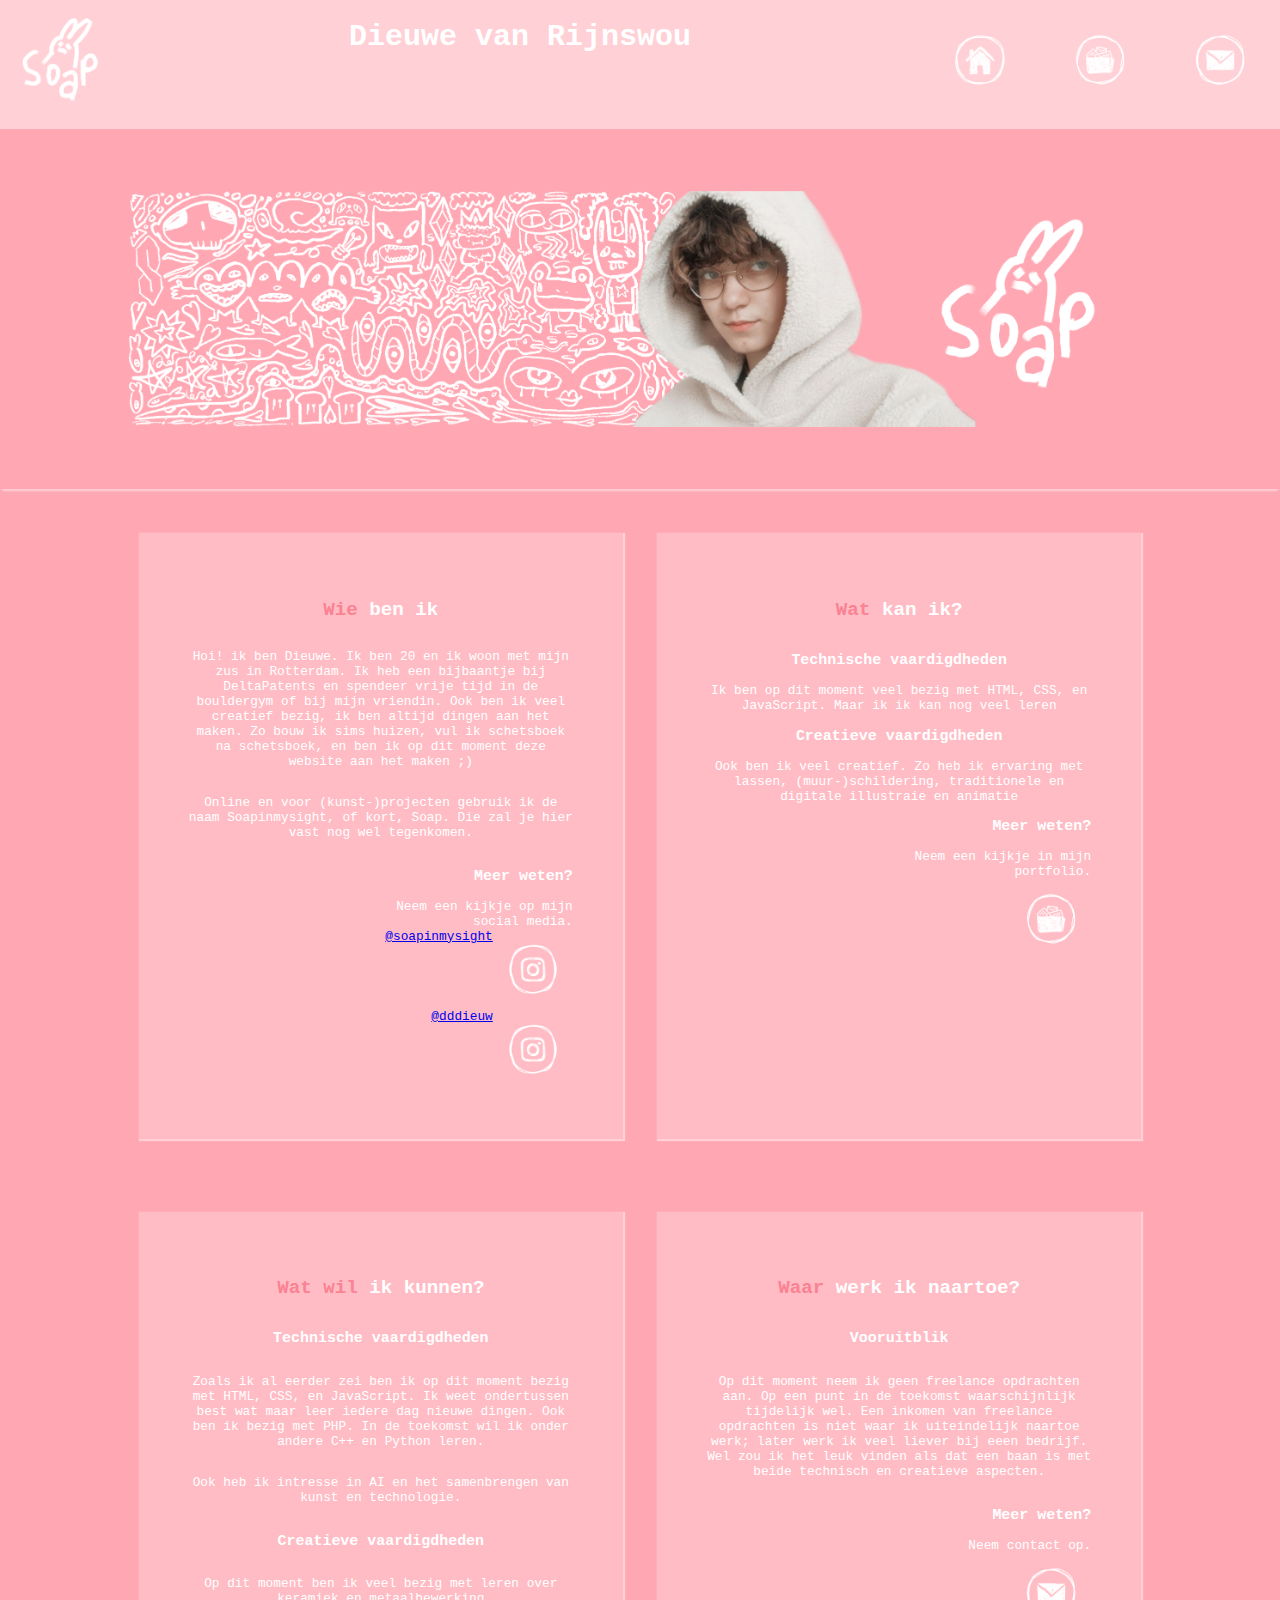
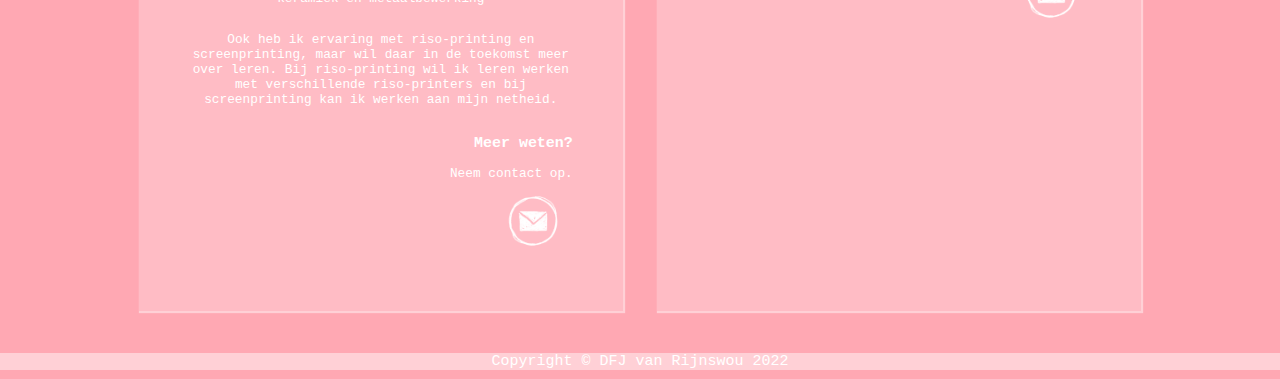
<file: index.html>
<!DOCTYPE html>
<html lang="en">

<head>
  <meta charset="UTF-8">
  <meta http-equiv="X-UA-Compatible" content="IE=edge">
  <meta name="viewport" content="width=device-width, initial-scale=1.0">
  <title>Portfolio Website</title>
  <link rel="stylesheet" href="css/style.css" />
</head>

<body>
  <div class="navbar">
    <a href="#sectionlogo"><img id="logo" src="img/iconlogo.png" alt="Logo"></a>
    <H1>Dieuwe van Rijnswou</H1>
    <nav>
      <a href="index.html"><img
          src="img/iconhome.png"></a>
      <a href="portfolio.html"><img
          src="img/iconportfolio.png"></a>
      <a href="contact.html"><img src="img/iconcontact.png"></a>
    </nav>
  </div>

  <header>
    <img id="banner" img src="img/banner.png">
  </header>

  <main>

    <div id="container">

    <section class="text-content" id="identity">

      <section class="cards">
        <section class="card">
          <section class="card-content">
            <div id="card-text">
              <h2 class="heading"> <span>Wie </span>ben ik</h2>
              <p>Hoi! ik ben Dieuwe. Ik ben 20 en ik woon met mijn zus in Rotterdam. Ik heb een bijbaantje bij DeltaPatents en spendeer vrije tijd
                in de bouldergym of bij mijn vriendin. Ook ben ik veel creatief bezig, ik ben altijd dingen aan het maken. Zo
                bouw ik sims huizen, vul ik schetsboek na schetsboek, en ben ik op dit moment deze website aan het maken ;)
              </p>
              <p>Online en voor (kunst-)projecten gebruik ik de naam Soapinmysight, of kort, Soap. Die zal je hier vast nog
                wel tegenkomen.</p>            
              </div>
            <div class="knowmore">
              <h3>Meer weten?</h3>
              <a>Neem een kijkje op mijn social media.</a>
              <a href=https://www.instagram.com/soapinmysight/ target="_blank"> @soapinmysight <img
                  src="img/iconinstagram.png"></a>
              <a href=https://www.instagram.com/dddieuw/ target="_blank"> @dddieuw <img
                src="img/iconinstagram.png"></a>
            </div>
          </section>
        </section>
        <section class="card">
          <section class="card-content">
            <div id="card-text">
              <h2 class="heading"> <span>Wat </span>kan ik?</h2>
                <h3>Technische vaardigdheden</h3> 
                  <a>Ik ben op dit moment veel bezig met HTML, CSS, en JavaScript. Maar ik ik kan nog veel leren </a>
                <h3>Creatieve vaardigdheden</h3> 
                  <a>Ook ben ik veel creatief. Zo heb ik ervaring met lassen, (muur-)schildering, traditionele en digitale illustraie en animatie</a>
              </div>
            <div class="knowmore">
              <h3>Meer weten?</h3>
              <a>Neem een kijkje in mijn portfolio.</a>
              <a href=http://127.0.0.1:5500/portfolio.html target="_blank"> <img
                  src="img/iconportfolio.png"></a>
            </div>
          </section>
        </section>
        <section class="card">
          <section class="card-content">
            <div id="card-text">
              <h2 class="heading"><span> Wat wil </span>ik kunnen?</h2>
                <h3>Technische vaardigdheden</h3> 
                  <p>Zoals ik al eerder zei ben ik op dit moment bezig met HTML, CSS, en JavaScript. Ik weet ondertussen best wat maar leer iedere dag nieuwe dingen. Ook ben ik bezig met PHP. In de toekomst wil ik onder andere C++ en Python leren.</p>
                  <p>Ook heb ik intresse in AI en het samenbrengen van kunst en technologie.</p>
                <h3>Creatieve vaardigdheden</h3> 
                  <p>Op dit moment ben ik veel bezig met leren over keramiek en metaalbewerking</p>
                  <p>Ook heb ik ervaring met riso-printing en screenprinting, maar wil daar in de toekomst meer over leren. Bij riso-printing wil ik leren werken met verschillende riso-printers en bij screenprinting kan ik werken aan mijn netheid.</p>
              </div>
            <div class="knowmore">
              <h3>Meer weten?</h3>
              <a>Neem contact op.</a>
              <a href=http://127.0.0.1:5500/contact.html target="_blank"> <img
                  src="img/iconcontact.png"></a>
            </div>
          </section>
        </section>

        <section class="card">
          <section class="card-content">
            <div id="card-text">
              <h2 class="heading"> <span> Waar </span> werk ik naartoe? </h2>
                <h3>Vooruitblik</h3> 
                  <p>Op dit moment neem ik geen freelance opdrachten aan. Op een punt in de toekomst waarschijnlijk tijdelijk wel. Een inkomen van freelance opdrachten is niet waar ik uiteindelijk naartoe werk; later werk ik veel liever bij eeen bedrijf. Wel zou ik het leuk vinden als dat een baan is met beide technisch en creatieve aspecten. </p>
                   </div>
                  <div class="knowmore">
                    <h3>Meer weten?</h3>
                    <a>Neem contact op.</a>
                    <a href=http://127.0.0.1:5500/contact.html target="_blank"> <img
                        src="img/iconcontact.png"></a>
                  </div>
              </section class="card-content">
            </section class="card">
</section class="text-content">
    </div>

  </main>
  
  <footer>
    <span>Copyright &copy; DFJ van Rijnswou 2022  </span>
  </footer>

</body>

</html>
</file>
<file: css/style.css>
/*body*/
body {
  background-color: #FFA8B3;
  color: white;
  margin: 0;
  padding: 0;
  font-size: 15px;
  font-family: monospace;
  min-height: 100vh;
  display: flex;
  flex-direction: column;
  }
  
/*navbar*/
.navbar {
  display: flex;
  justify-content: space-between;
  background-color: #ffd0d6;
  position: sticky;
  top: 0px;
  font-size: 2em;
}

#logo {
  border-radius: 50%;
  padding: 10px;
  width: 100px;
  height: auto;
  justify-content: center;
}

.navbar a img {
  transition: all 0.2s ease-out;
}

.navbar a img:hover {
  filter: opacity(0.4) drop-shadow(0 0 0 #ff0000);
}

nav {
  display: flex;
  align-items: center;
}

nav a img {
  width: 60px;
  height: auto;
  padding: 10px;
  transition: all 0.2s ease-out;
}

nav a img:hover {
  filter: opacity(0.4) drop-shadow(0 0 0 #ff0000);
}

nav a {
  text-decoration: none;
  color: #24292f;
  padding: 20px;
  text-align: center;
}

h1   {
  color: white;
  font-family: monospace;
  font-size: 1em;
}

/*header*/
header {
  height: 40vh;
  display: flex;
  flex-direction: column;
  justify-content: center;
  align-items: center;
  box-shadow: 0px 4px 2px -2px #ffd0d6, 0px -4px 2px -2px #ffd0d6;
}

#banner{
  padding: 10px;
  width: 80%;
  height: auto;
  margin: auto;
}

/*container*/
#container {
  display: flex;
  padding: 0px;
  margin-top: 1px;
  text-align: center;
  flex-direction: column;
}

/*cards*/
.heading span {
  color: #fa8292;
}

.cards {
  display: flex;
  width: 80vw;
  margin: 0 auto;
  justify-content: space-between;
  gap: 1vw;
  flex-direction: row;
  flex-wrap: wrap;
  padding: 1vw;
}

.card {
  background-color: #ffbcc5;;
  box-shadow: 1px 1px 1px 1px #ffd0d6;;
  display: flex;
  flex-direction: row;
  justify-content: space-between;
  font-size: 1vw;
  width: 30vw;
  margin: 30px auto;
  padding: 50px 50px 50px 50px;
  transition: transform 300ms;
}

/*voor animatie*/
.card:hover {
  transform: translateY(-10px);
}

#card-text {
  display: flex;
  flex-direction: column;
}

.knowmore {
  display: flex;
  flex-direction: column;
  text-align: right;
  width: 15vw;; float: right;
}

.knowmore a img {
  width: 60px; float: right;
  height: auto;
  padding: 10px;
  transition: all 0.2s ease-out;
}

.knowmore a img:hover {
  filter: opacity(0.4) drop-shadow(0 0 0 #ff0000);
}
  
/*footer*/
footer {
  display: flex;
  background-color: #ffd0d6;
  position: relative;
  justify-content: center;
  width: 100%;
}

/*for different sized devices*/
@media (min-width: 480px) and (max-width: 1023px) {
  .navbar {
    flex-direction: column;
    align-items: center;
  }

  .card-content {
    flex-direction: column;
    align-items: center;
  }

}
</file>
